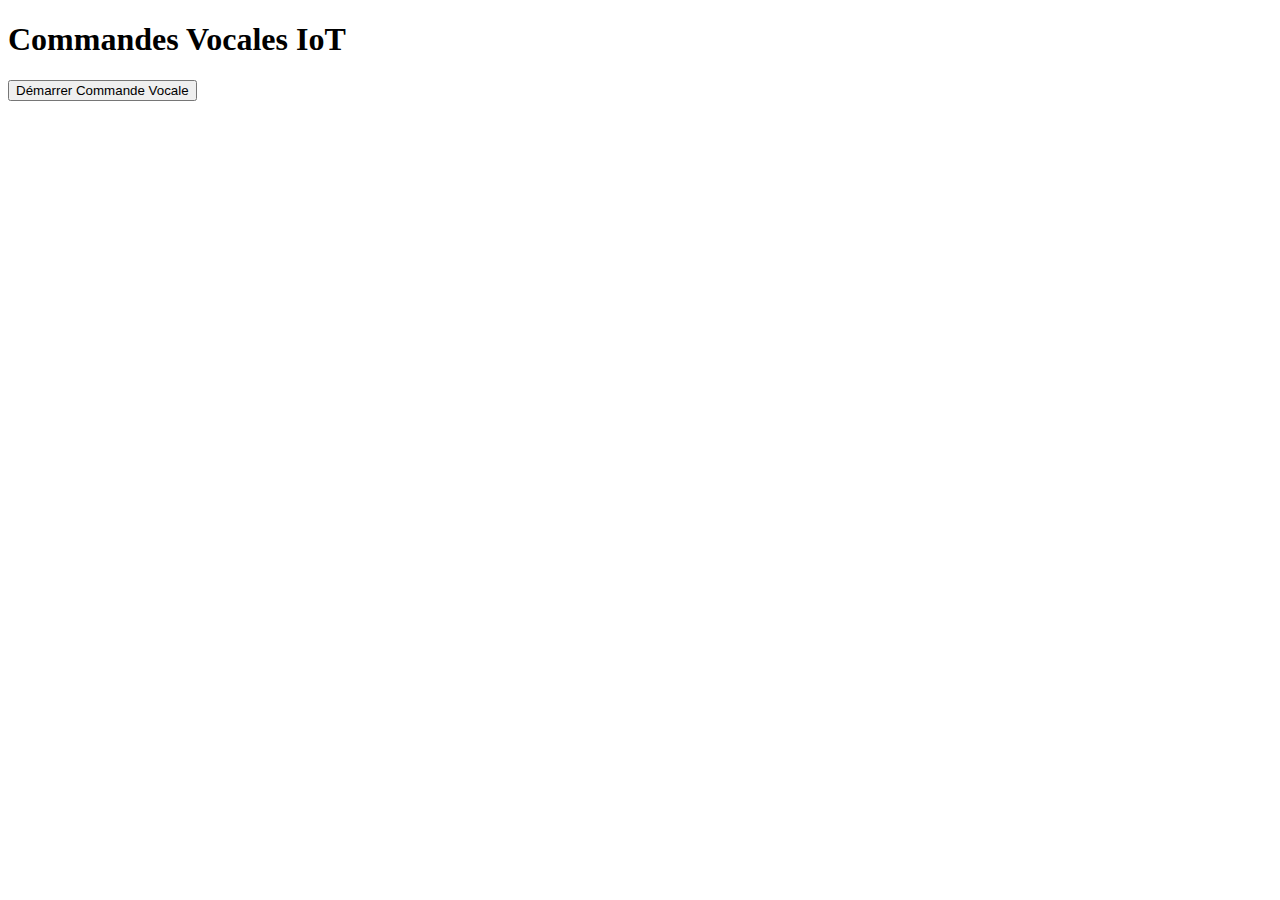
<file: templates/index.html>
<!DOCTYPE html>
<html lang="fr">
<head>
    <meta charset="UTF-8">
    <meta name="viewport" content="width=device-width, initial-scale=1.0">
    <title>Contrôle Vocal IoT</title>
</head>
<body>
    <h1>Commandes Vocales IoT</h1>
    <button onclick="startVoiceCommand()">Démarrer Commande Vocale</button>
    
    <script>
        function startVoiceCommand() {
            const recognition = new (window.SpeechRecognition || window.webkitSpeechRecognition)();
            recognition.lang = "fr-FR";
            recognition.start();

            recognition.onresult = function(event) {
                const command = event.results[0][0].transcript.toLowerCase();
                console.log("Commande reconnue: " + command);

                fetch("/voice-command", {
                    method: "POST",
                    headers: {
                        "Content-Type": "application/json"
                    },
                    body: JSON.stringify({ command: command })
                })
                .then(response => response.json())
                .then(data => {
                    console.log("Réponse du serveur:", data);
                })
                .catch(error => {
                    console.error("Erreur:", error);
                });
            };

            recognition.onerror = function(event) {
                console.error("Erreur lors de la reconnaissance vocale:", event.error);
            };
        }
    </script>
</body>
</html>
</file>
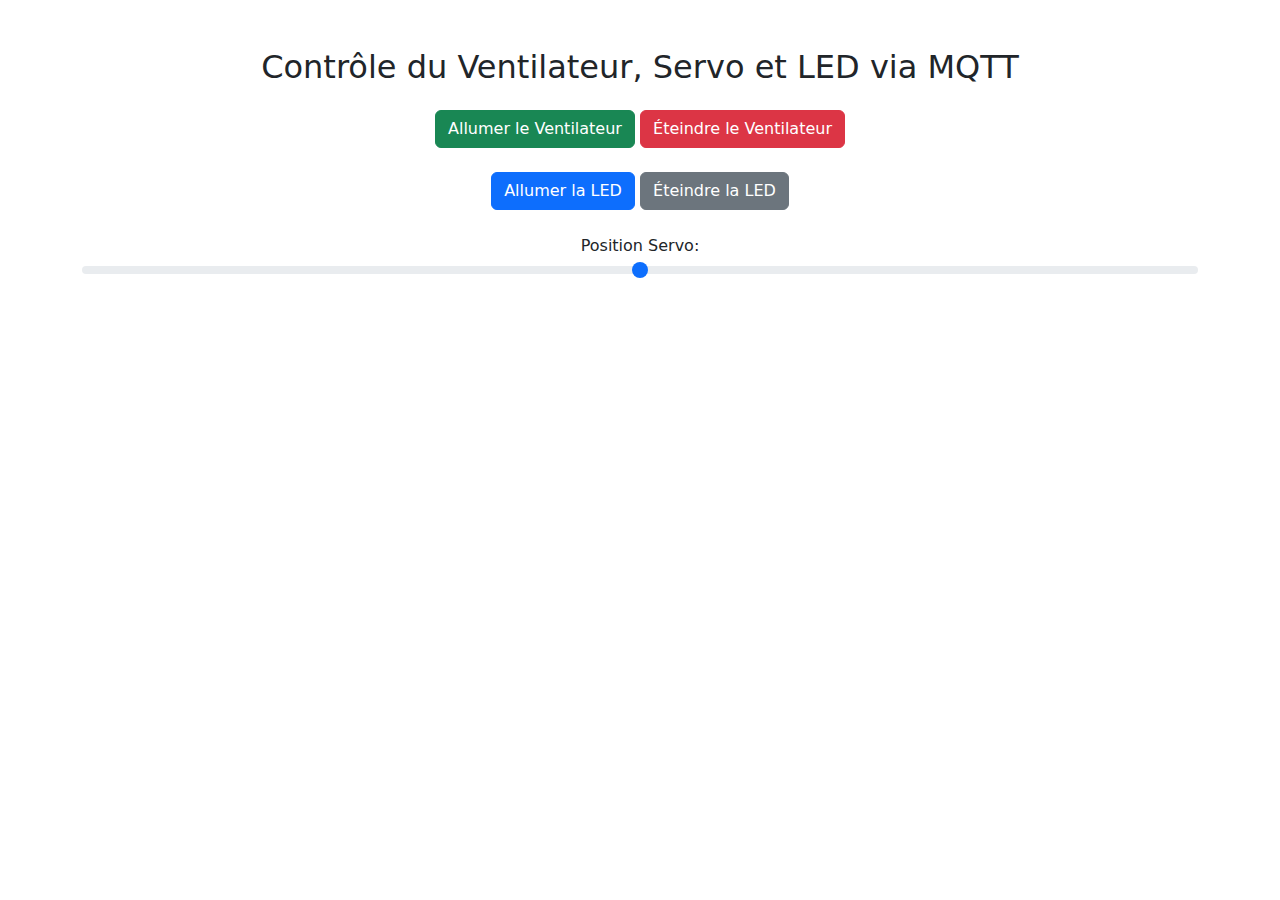
<file: templates/test.html>
<!DOCTYPE html>
<html lang="fr">
<head>
    <meta charset="UTF-8">
    <meta name="viewport" content="width=device-width, initial-scale=1.0">
    <title>Dashboard MQTT</title>
    <link rel="stylesheet" href="https://cdn.jsdelivr.net/npm/bootstrap@5.3.0/dist/css/bootstrap.min.css">
    <script src="https://code.jquery.com/jquery-3.6.0.min.js"></script>
</head>
<body class="container mt-5">
    <h2 class="text-center">Contrôle du Ventilateur, Servo et LED via MQTT</h2>

    <div class="text-center mt-4">
        <button class="btn btn-success" onclick="sendCommand('fan_on')">Allumer le Ventilateur</button>
        <button class="btn btn-danger" onclick="sendCommand('fan_off')">Éteindre le Ventilateur</button>
    </div>

    <div class="text-center mt-4">
        <button class="btn btn-primary" onclick="sendCommand('led_on')">Allumer la LED</button>
        <button class="btn btn-secondary" onclick="sendCommand('led_off')">Éteindre la LED</button>
    </div>

    <div class="text-center mt-4">
        <label for="servoSlider">Position Servo:</label>
        <input type="range" id="servoSlider" min="0" max="180" value="90" class="form-range" onchange="changeServo(this.value)">
    </div>

    <script>
        function sendCommand(action) {
            $.ajax({
                url: "/control",
                type: "POST",
                contentType: "application/json",
                data: JSON.stringify({ action: action }),
                success: function(response) {
                    alert("Commande envoyée: " + action);
                }
            });
        }

        function changeServo(angle) {
            $.ajax({
                url: "/control",
                type: "POST",
                contentType: "application/json",
                data: JSON.stringify({ action: "servo", angle: angle }),
                success: function(response) {
                    console.log("Servo positionné à " + angle + "°");
                }
            });
        }
    </script>
</body>
</html>
</file>
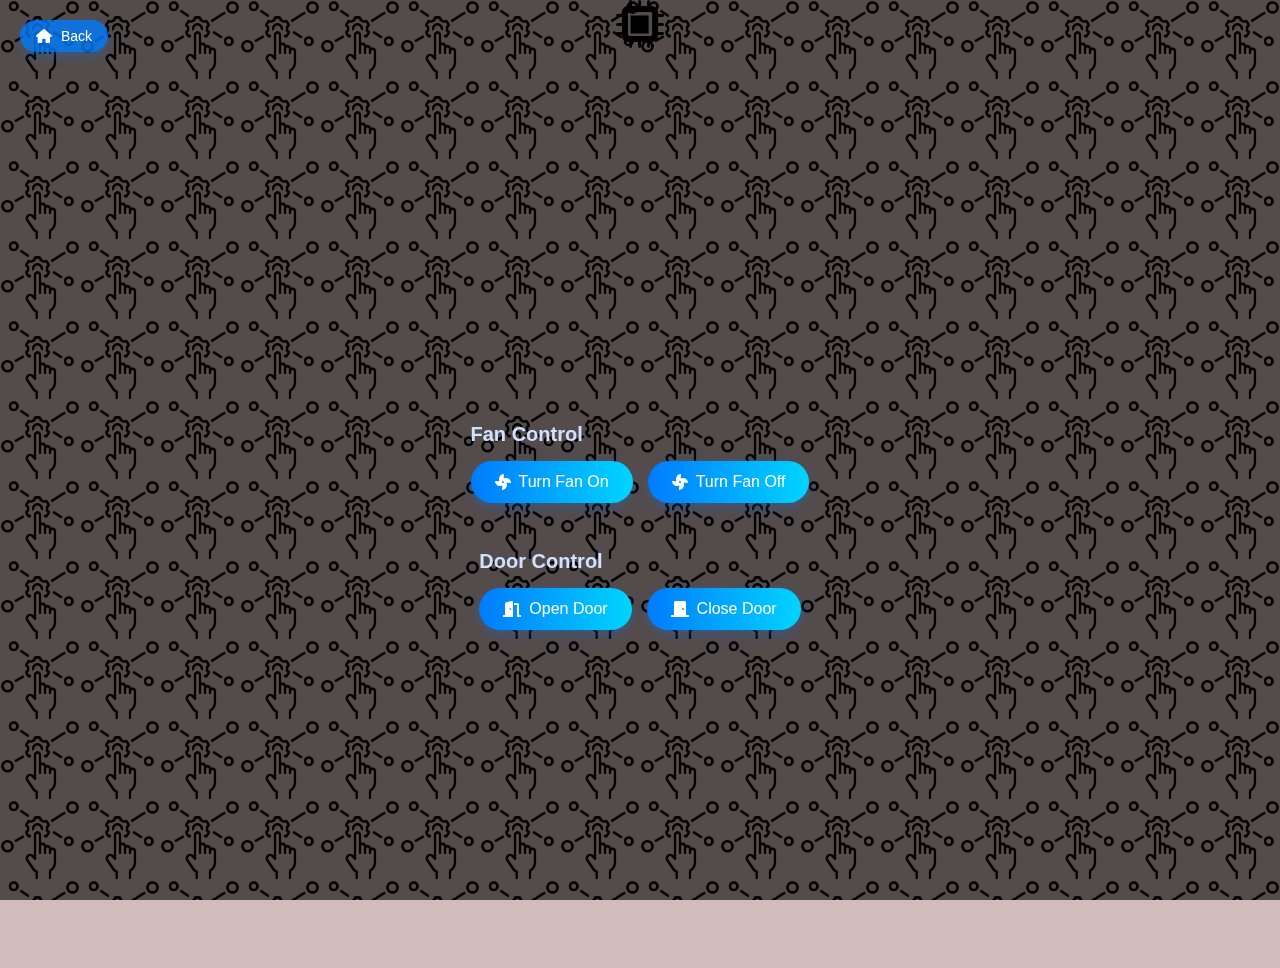
<file: templates/test2.html>
<!DOCTYPE html>
<html lang="en">
<head>
    <meta charset="UTF-8">
    <meta name="viewport" content="width=device-width, initial-scale=1.0">
    <title>Control Relay</title>
    <link rel="stylesheet" href="https://cdnjs.cloudflare.com/ajax/libs/font-awesome/6.0.0-beta3/css/all.min.css">
    <style>
        /* === Background with Icon Overlay === */
        body {
          background-image: url('/static/icons-bg.png'); /* your pattern */
          background-repeat: repeat;
          background-size: 80px;
          background-attachment: fixed;
          background-color: #d1bbbb;
          background-blend-mode: multiply;
          animation: fadeIn 1s ease-in-out;
          margin: 0;
          font-family: Arial, sans-serif;
        }
        
        /* === Dark Overlay to dim the background === */
        body::before {
          content: "";
          position: fixed;
          inset: 0;
          background-color: rgba(0, 0, 0, 0.6); /* Dim effect */
          z-index: -1;
        }
        
        /* === Fade-in animation === */
        @keyframes fadeIn {
          from { opacity: 0; }
          to { opacity: 1; }
        }
        
        /* === Main Container === */
        .container {
          display: flex;
          flex-direction: column;
          align-items: center;     /* Centers horizontally */
          justify-content: center; /* Centers vertically */
          height: 100vh;
          gap: 30px;
        }
        
        /* === Device Cards === */
        .device {
          background: #181818;
          padding: 20px 40px;
          border-radius: 10px;
          box-shadow: 0 0 20px rgba(0, 123, 255, 0.2);
          width: 400px;
          text-align: center;
          border: 1px solid rgba(255,255,255,0.05); /* Subtle outline */
          transition: transform 0.3s ease-in-out;
        }
        
        .device:hover {
          transform: scale(1.01);
        }
        
        /* === Card Header === */
        h2 {
          margin-bottom: 15px;
          font-size: 20px;
          color: #cfe2ff;
        }
        
        /* === Slider Style === */
        .slider {
          width: 100%;
          height: 6px;
          border-radius: 5px;
          background: #ddd;
          appearance: none;
          outline: none;
        }
        
        .slider::-webkit-slider-thumb {
          appearance: none;
          height: 18px;
          width: 18px;
          background: #00d4ff;
          border-radius: 50%;
          cursor: pointer;
          border: 2px solid #fff;
          box-shadow: 0 0 10px #00d4ff;
        }
        
        /* === Button Group === */
        .button-group {
          display: flex;
          justify-content: center;
          gap: 15px;
          flex-wrap: wrap;
          margin-top: 10px;
        }
        
        /* === Main Buttons === */
        .button {
          padding: 12px 24px;
          border: none;
          border-radius: 30px;
          font-size: 16px;
          font-weight: 500;
          color: white;
          background: linear-gradient(to right, #007bff, #00d4ff);
          box-shadow: 0 4px 12px rgba(0, 123, 255, 0.3);
          cursor: pointer;
          transition: transform 0.3s ease-in-out;
          display: flex;
          align-items: center;
        }
        
        .button:hover {
          transform: scale(1.05);
          box-shadow: 0 0 20px #00d4ff;
        }
        
        .button i {
          margin-right: 8px;
        }
        
        /* === Flash Message === */
        .flash-message {
          position: fixed;
          top: 20px;
          right: 20px;
          background: #28a745;
          color: white;
          padding: 12px 24px;
          border-radius: 8px;
          font-size: 15px;
          display: none;
          box-shadow: 0 0 12px rgba(0, 0, 0, 0.2);
          z-index: 1000;
        }
        
        .flash-message.error {
          background: #dc3545;
        }
        
        /* === Icon at top === */
        .hero-icon {
          margin-bottom: 20px;
          text-align: center;
        }
        
        /* === Responsive (mobile-friendly) === */
        @media (max-width: 500px) {
          .device {
            width: 90%;
            padding: 15px;
          }
        
          .button {
            width: 100%;
            justify-content: center;
          }
        
          .button-group {
            flex-direction: column;
            gap: 10px;
          }
        }
        .back-button {
  position: fixed;
  top: 20px; /* Or use bottom: 20px for bottom corner */
  left: 20px;
  padding: 8px 16px;
  font-size: 14px;
  background: rgba(0, 123, 255, 0.8);
  color: white;
  border-radius: 20px;
  text-decoration: none;
  z-index: 1000;
  box-shadow: 0 4px 10px rgba(0, 123, 255, 0.3);
  transition: all 0.3s ease-in-out;
}

.back-button:hover {
  background: #00c6ff;
  transform: scale(1.05);
  box-shadow: 0 0 12px #00d4ff;
}

.back-button i {
  margin-right: 5px;
}

        </style>
        
</head>
<body>
    <a href="/" class="back-button"><i class="fas fa-home"></i> Back</a>


    <div class="hero-icon">
        <i class="fas fa-microchip fa-3x text-primary"></i>
      </div>
      
    <div class="container">
      
      <div class="card">
        <h2>Fan Control</h2>
        <div class="button-group">
          <button class="button" id="fanOnButton"><i class="fas fa-fan"></i> Turn Fan On</button>
          <button class="button" id="fanOffButton"><i class="fas fa-fan"></i> Turn Fan Off</button>
        </div>
      </div>
  
      <div class="card">
        <h2>Door Control</h2>
        <div class="button-group">
          <button class="button" id="doorOpenButton"><i class="fas fa-door-open"></i> Open Door</button>
          <button class="button" id="doorCloseButton"><i class="fas fa-door-closed"></i> Close Door</button>
        </div>
      </div>
    </div>
  
    <div class="flash-message" id="flashMessage">Action completed</div>
  </body>
  
    </div>

    <div class="flash-message" id="flashMessage">Action completed</div>

    <script>
        function sendControlRequest(action, angle = null) {
            let data = { action: action };
            if (angle !== null) {
                data.angle = angle;
            }

            fetch('/control', {
                method: 'POST',
                headers: { 'Content-Type': 'application/json' },
                body: JSON.stringify(data)
            }).then(response => response.json())
              .then(data => {
                if (data.status === "success") {
                    showFlashMessage(`Successfully sent ${action} command`);
                } else {
                    showFlashMessage(`Failed to send ${action} command`, true);
                }
            }).catch(() => {
                showFlashMessage("Error sending request", true);
            });
        }

        function showFlashMessage(message, isError = false) {
            const flashMessage = document.getElementById('flashMessage');
            flashMessage.textContent = message;
            flashMessage.style.backgroundColor = isError ? '#dc3545' : '#28a745';
            flashMessage.style.display = 'block';
            setTimeout(() => { flashMessage.style.display = 'none'; }, 3000);
        }

        document.getElementById('fanOnButton').addEventListener('click', function() {
            sendControlRequest('fan_on');
        });

        document.getElementById('fanOffButton').addEventListener('click', function() {
            sendControlRequest('fan_off');
        });

        document.getElementById('doorOpenButton').addEventListener('click', function() {
            sendControlRequest('servo', 90);
        });

        document.getElementById('doorCloseButton').addEventListener('click', function() {
            sendControlRequest('servo', 0);
        });
    </script>
</body>
</html>
</file>
